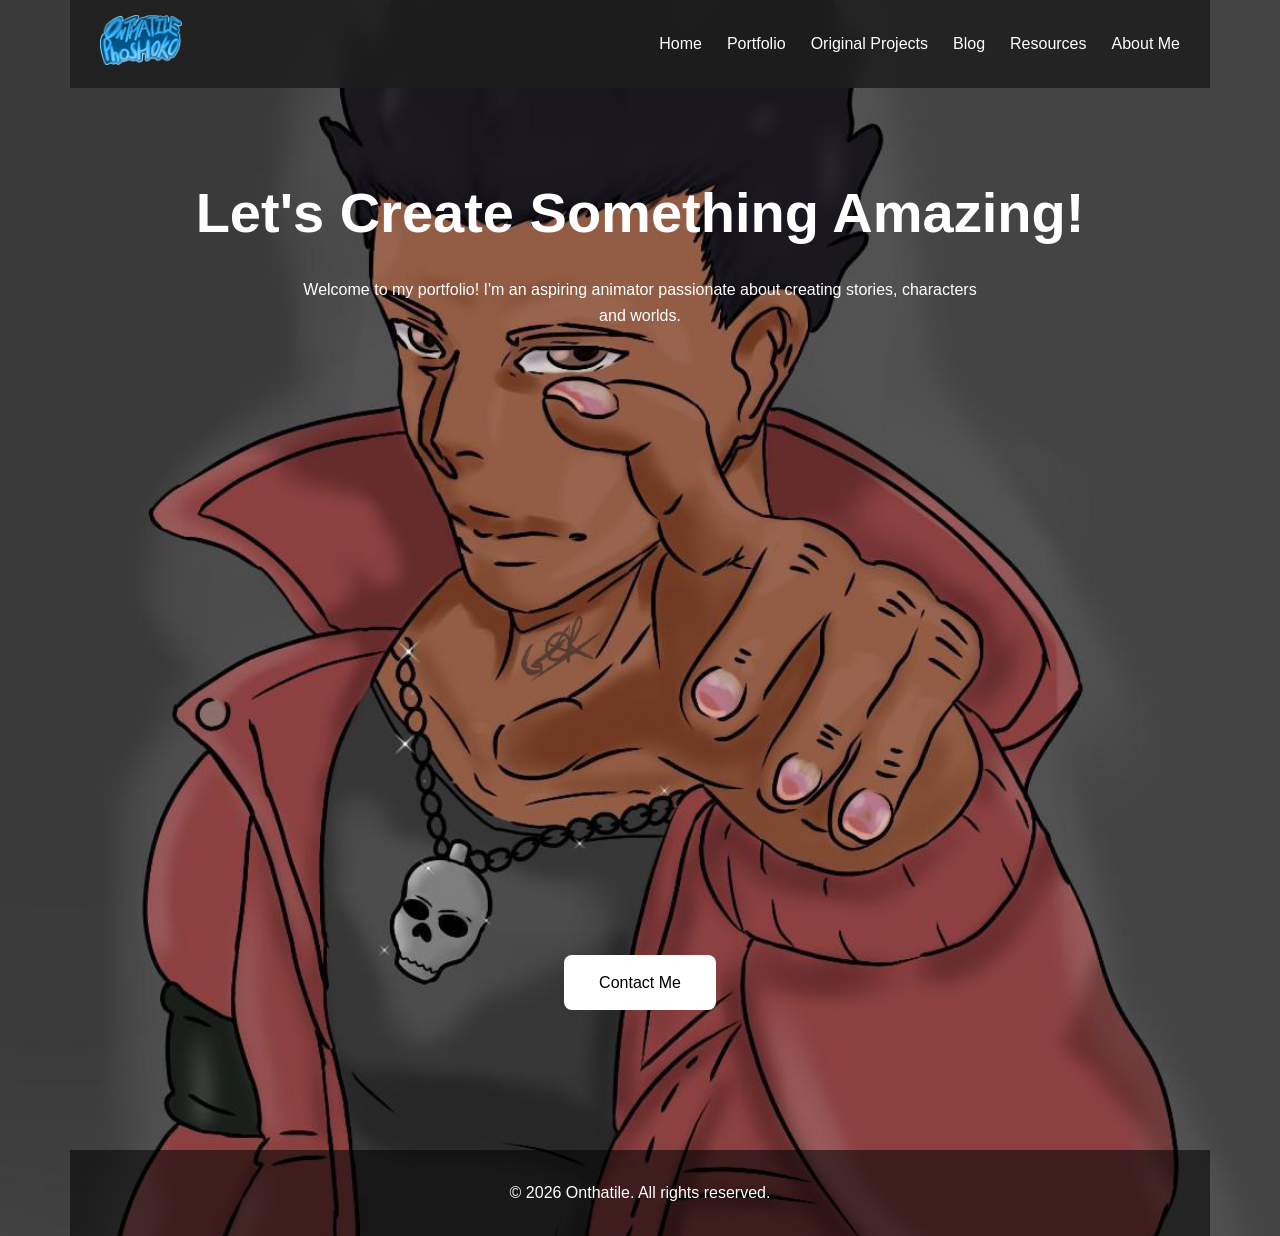
<file: index.html>
<!DOCTYPE html>
<html lang="en">
<head>
    <meta charset="UTF-8">
    <meta name="viewport" content="width=device-width, initial-scale=1.0">
    <title>Onthatile's Portfolio</title>

    <link rel="stylesheet" href="style.css">
</head>

<body>

<div class="container">

    <nav>
        <div class="logo">
            <img src="img/logo.png" alt="logo">
        </div>

        <div class="hamburger">
            <div class="bar"></div>
            <div class="bar"></div>
            <div class="bar"></div>
        </div>

        <ul class="nav-links">  
            <li><a href="index.html">Home</a></li>
            <li><a href="portfolio.html">Portfolio</a></li>
            <li><a href="original-projects.html">Original Projects</a></li>
            <li><a href="blog.html">Blog</a></li>
            <li><a href="resources.html">Resources</a></li>
            <li><a href="about-me.html">About Me</a></li>


        </ul>

    </nav>

    <main>

    <section>
        <h1>Let's Create Something Amazing!</h1>
        <p>Welcome to my portfolio!
            I'm an aspiring animator passionate about creating
            stories, characters and worlds.</p>
    </section>

    <section class="video-section">
       <iframe width="560" height="315" src="https://www.youtube.com/embed/-CXoq8dxG3Y?si=CcuuaiwkzkTdyqVP" title="YouTube video player" frameborder="0" allow="accelerometer; autoplay; clipboard-write; encrypted-media; gyroscope; picture-in-picture; web-share" referrerpolicy="strict-origin-when-cross-origin" allowfullscreen></iframe>
    </section>

    <section class="contact-section">
        <a class="button"
           href="mailto:onthatilephoshoko11@gmail.com" target="_blank">Contact Me
        </a>
    </section>

</main>

    <footer>

        <p>© 2026 Onthatile. All rights reserved.</p>

    </footer>

</div>

<script src="navigation.js" defer></script>

</body>

</html>
</file>
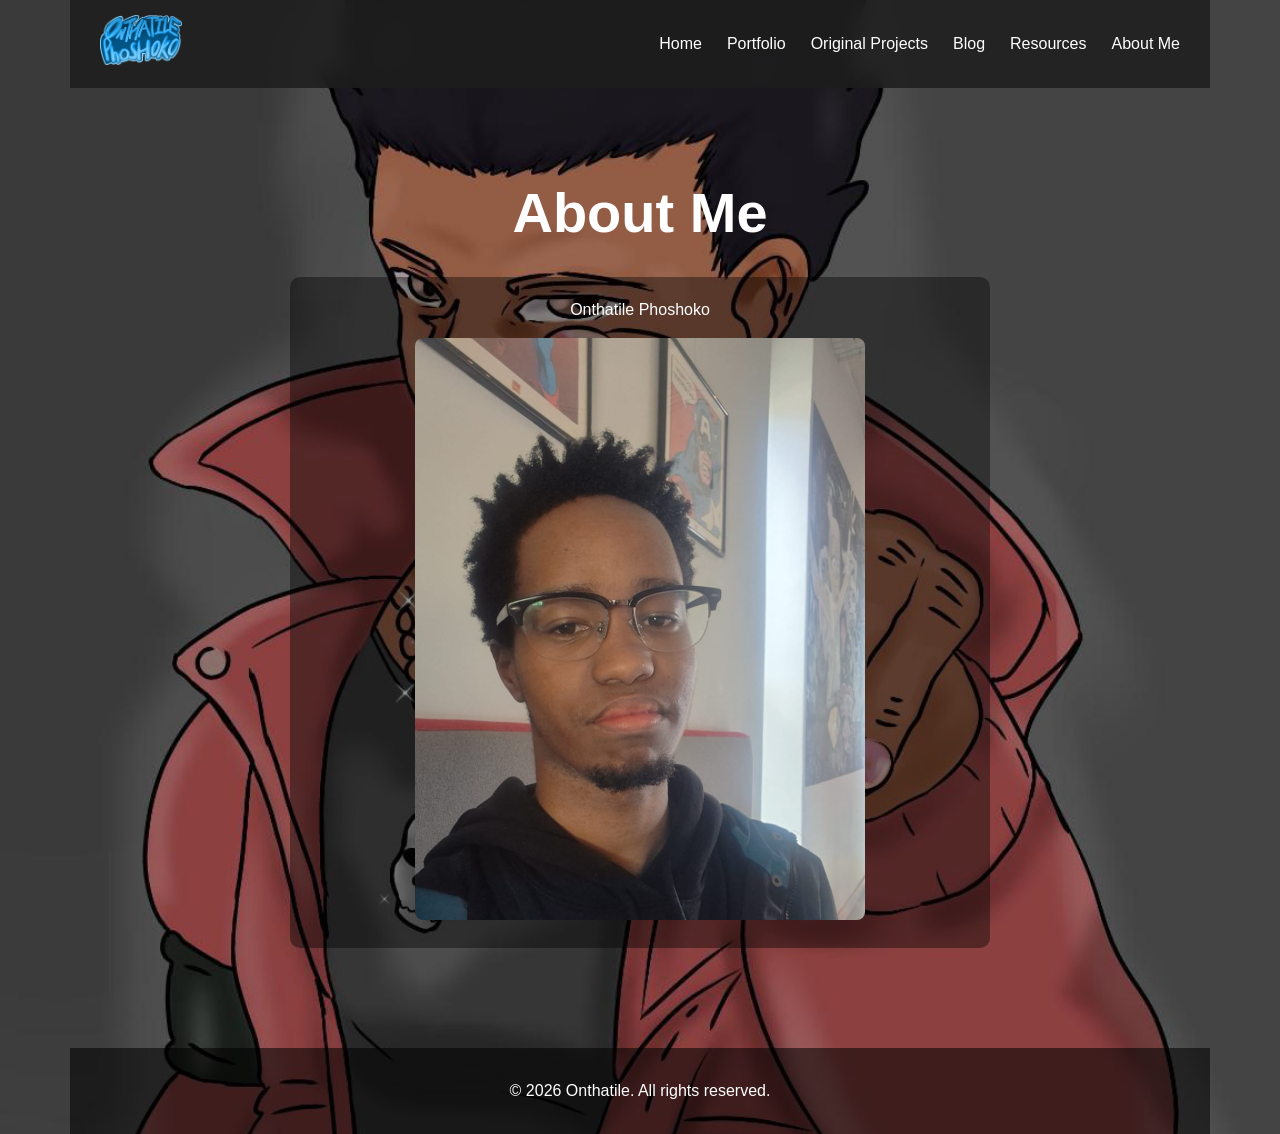
<file: about-me.html>
<!DOCTYPE html>
<html lang="en">
<head>
    <meta charset="UTF-8">
    <meta name="viewport" content="width=device-width, initial-scale=1.0">
    <title>About Me</title>

    <link rel="stylesheet" href="style.css">
</head>

<body>

<div class="container">

    <nav>
        <div class="logo">
            <img src="img/logo.png" alt="logo">
        </div>

        <div class="hamburger">
            <div class="bar"></div>
            <div class="bar"></div>
            <div class="bar"></div>
        </div>

        <ul class="nav-links">  
            <li><a href="index.html">Home</a></li>
            <li><a href="portfolio.html">Portfolio</a></li>
            <li><a href="original-projects.html">Original Projects</a></li>
            <li><a href="blog.html">Blog</a></li>
            <li><a href="resources.html">Resources</a></li>
            <li><a href="about-me.html">About Me</a></li>


        </ul>

    </nav>

    <main class="about">

<h1>About Me</h1>

<div class="card">
            <p>Onthatile Phoshoko</p>

           <img src="img/me.jpg"
             alt="Onthatile Phoshoko"
             class="project-image">
            
        </div>


</main>

    <footer>

        <p>© 2026 Onthatile. All rights reserved.</p>

    </footer>

</div>

<script src="navigation.js" defer></script>
    
</body>

</html>
</file>
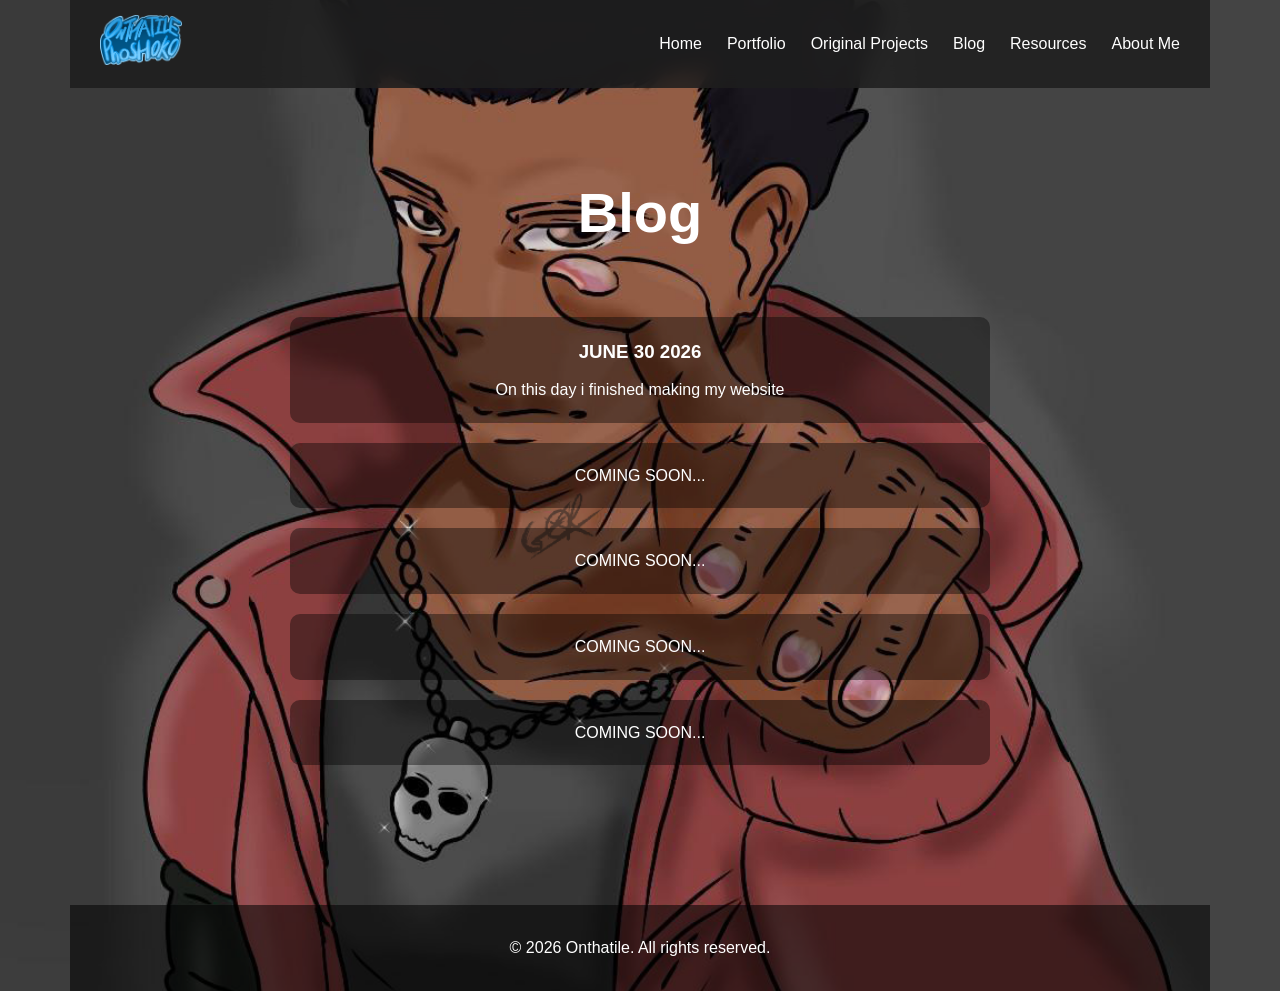
<file: blog.html>
<!DOCTYPE html>
<html lang="en">
<head>
    <meta charset="UTF-8">
    <meta name="viewport" content="width=device-width, initial-scale=1.0">
    <title>Blog</title>

    <link rel="stylesheet" href="style.css">
</head>

<body>

<div class="container">

    <nav>
        <div class="logo">
            <img src="img/logo.png" alt="logo">
        </div>

        <div class="hamburger">
            <div class="bar"></div>
            <div class="bar"></div>
            <div class="bar"></div>
        </div>

        <ul class="nav-links">  
            <li><a href="index.html">Home</a></li>
            <li><a href="portfolio.html">Portfolio</a></li>
            <li><a href="original-projects.html">Original Projects</a></li>
            <li><a href="blog.html">Blog</a></li>
            <li><a href="resources.html">Resources</a></li>
            <li><a href="about-me.html">About Me</a></li>


        </ul>

    </nav>

   <main>

<section>
        <h1>Blog</h1>
    </section>

    <section class="projects">

        <div class="card">
            <h3>JUNE 30 2026</h3>
            <p>On this day i finished making my website</p>
        </div>

        <div class="card">
            <p>COMING SOON...</p>
        </div>

         <div class="card">
            <p>COMING SOON...</p>
        </div>

         <div class="card">
            
            <p>COMING SOON...</p>
        </div>

         <div class="card">
            
            <p>COMING SOON...</p>
        </div>


</main>

    <footer>

        <p>© 2026 Onthatile. All rights reserved.</p>

    </footer>

</div>

<script src="navigation.js" defer></script>

</body>

</html>
</file>
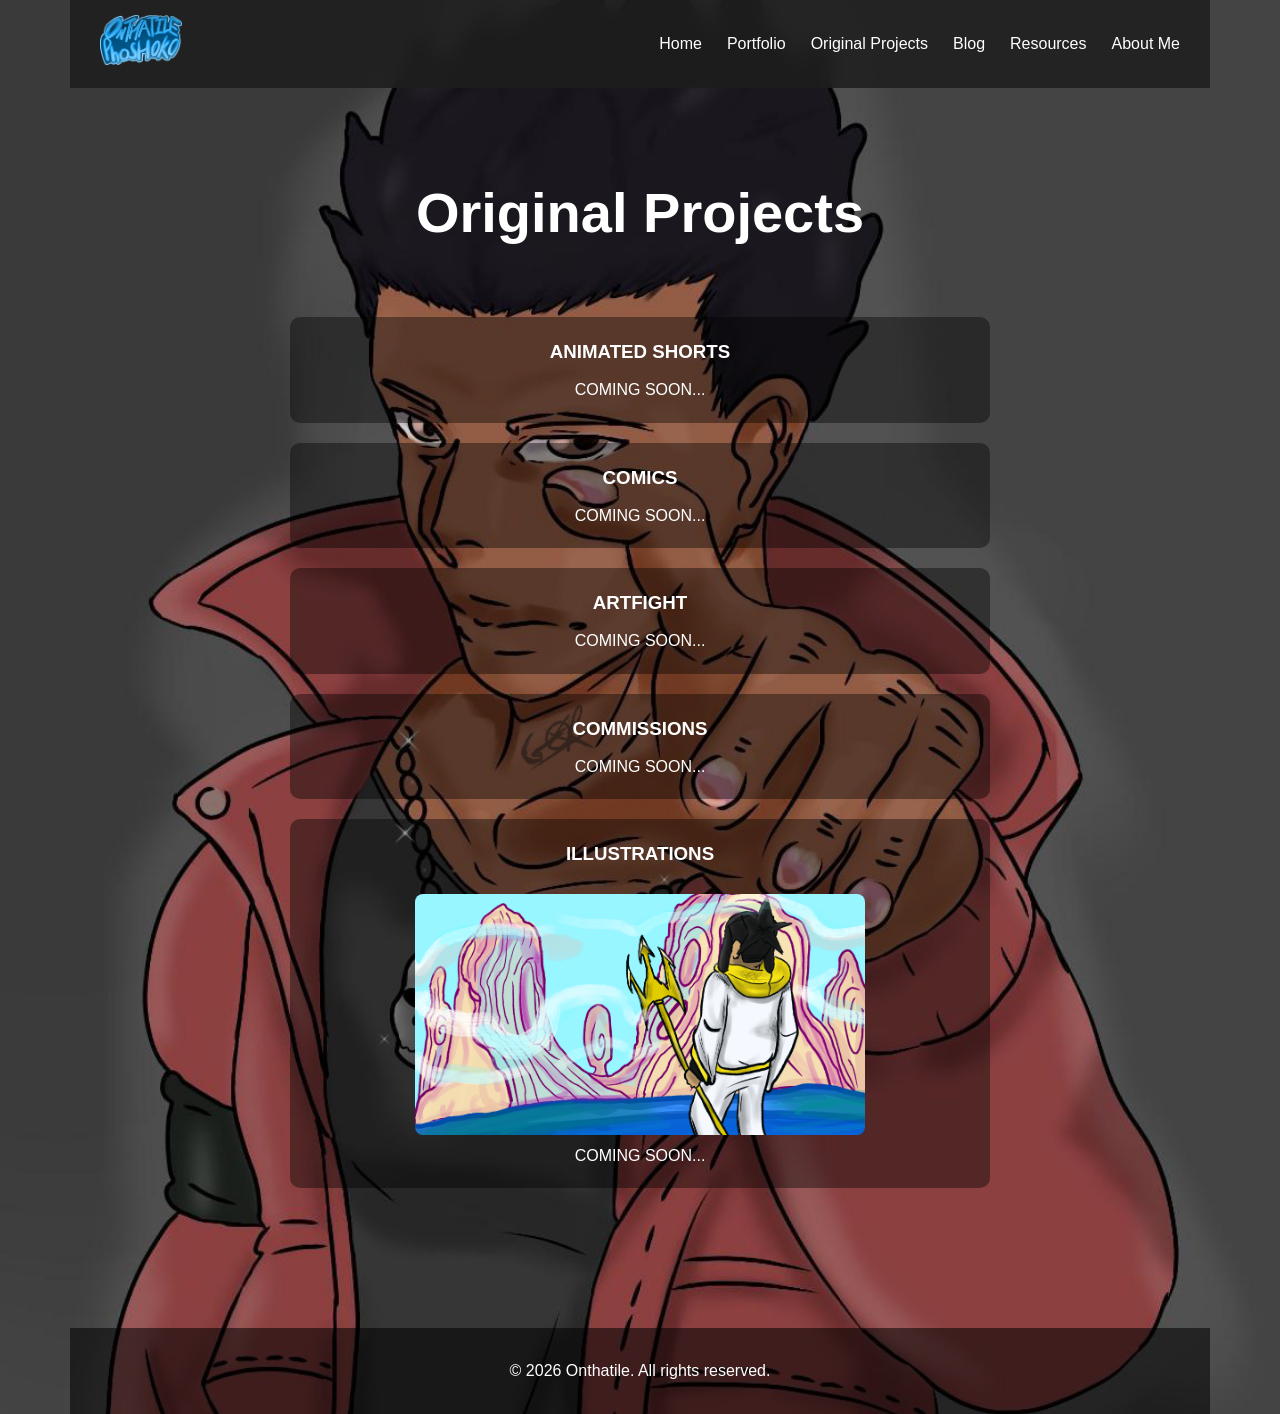
<file: original-projects.html>
<!DOCTYPE html>
<html lang="en">
<head>
    <meta charset="UTF-8">
    <meta name="viewport" content="width=device-width, initial-scale=1.0">
    <title>Original Work</title>

    <link rel="stylesheet" href="style.css">
</head>

<body>

<div class="container">

    <nav>
        <div class="logo">
            <img src="img/logo.png" alt="logo">
        </div>

        <div class="hamburger">
            <div class="bar"></div>
            <div class="bar"></div>
            <div class="bar"></div>
        </div>

        <ul class="nav-links">  
            <li><a href="index.html">Home</a></li>
            <li><a href="portfolio.html">Portfolio</a></li>
            <li><a href="original-projects.html">Original Projects</a></li>
            <li><a href="blog.html">Blog</a></li>
            <li><a href="resources.html">Resources</a></li>
            <li><a href="about-me.html">About Me</a></li>


        </ul>

    </nav>

   <main>

 <section>
        <h1>Original Projects</h1>
    </section>

    <section class="projects">

        <div class="card">
            <h3>ANIMATED SHORTS</h3>
            <p>COMING SOON...</p>
        </div>

        <div class="card">
            <h3>COMICS</h3>
            <p>COMING SOON...</p>
        </div>

         <div class="card">
            <h3>ARTFIGHT</h3>
            <p>COMING SOON...</p>
        </div>

         <div class="card">
            <h3>COMMISSIONS</h3>
            <p>COMING SOON...</p>
        </div>

         <div class="card">
            <h3>ILLUSTRATIONS</h3>
           <img src="img/Kallen Arts.png"
             alt="ILLUSTRATION OF KALLEN"
             class="project-image">
            <p>COMING SOON...</p>
        </div>

    </section>

</main>

    <footer>

        <p>© 2026 Onthatile. All rights reserved.</p>

    </footer>

</div>

<script src="navigation.js" defer></script>

</body>

</html>
</file>
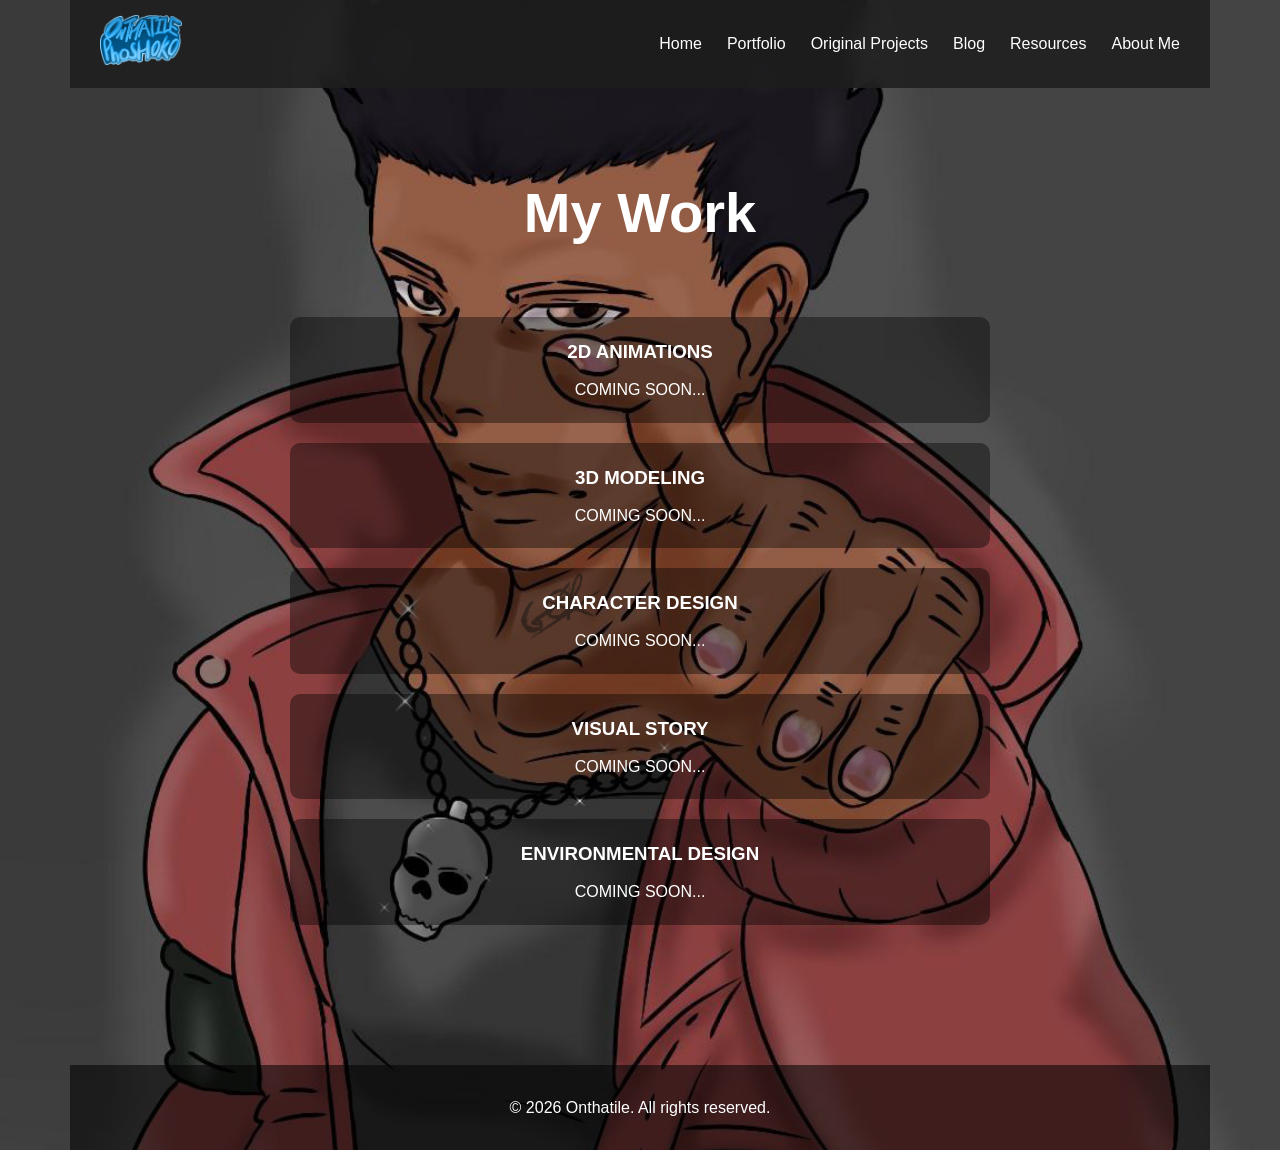
<file: portfolio.html>
<!DOCTYPE html>
<html lang="en">
<head>
    <meta charset="UTF-8">
    <meta name="viewport" content="width=device-width, initial-scale=1.0">
    <title>Portfolio</title>

    <link rel="stylesheet" href="style.css">
</head>

<body>

<div class="container">

    <nav>
        <div class="logo">
            <img src="img/logo.png" alt="logo">
        </div>

        <div class="hamburger">
            <div class="bar"></div>
            <div class="bar"></div>
            <div class="bar"></div>
        </div>

        <ul class="nav-links">  
            <li><a href="index.html">Home</a></li>
            <li><a href="portfolio.html">Portfolio</a></li>
            <li><a href="original-projects.html">Original Projects</a></li>
            <li><a href="blog.html">Blog</a></li>
            <li><a href="resources.html">Resources</a></li>
            <li><a href="about-me.html">About Me</a></li>


        </ul>

    </nav>

    <main>

    <section>
        <h1>My Work</h1>
    </section>

    <section class="projects">

        <div class="card">
            <h3>2D ANIMATIONS</h3>
            <p>COMING SOON...</p>
        </div>

        <div class="card">
            <h3>3D MODELING</h3>
            <p>COMING SOON...</p>
        </div>

         <div class="card">
            <h3>CHARACTER DESIGN</h3>
            <p>COMING SOON...</p>
        </div>

         <div class="card">
            <h3>VISUAL STORY</h3>
            <p>COMING SOON...</p>
        </div>

         <div class="card">
            <h3>ENVIRONMENTAL DESIGN</h3>
            <p>COMING SOON...</p>
        </div>

    </section>

</main>

    <footer>

        <p>© 2026 Onthatile. All rights reserved.</p>

    </footer>

</div>

<script src="navigation.js" defer></script>
    
</body>

</html>
</file>
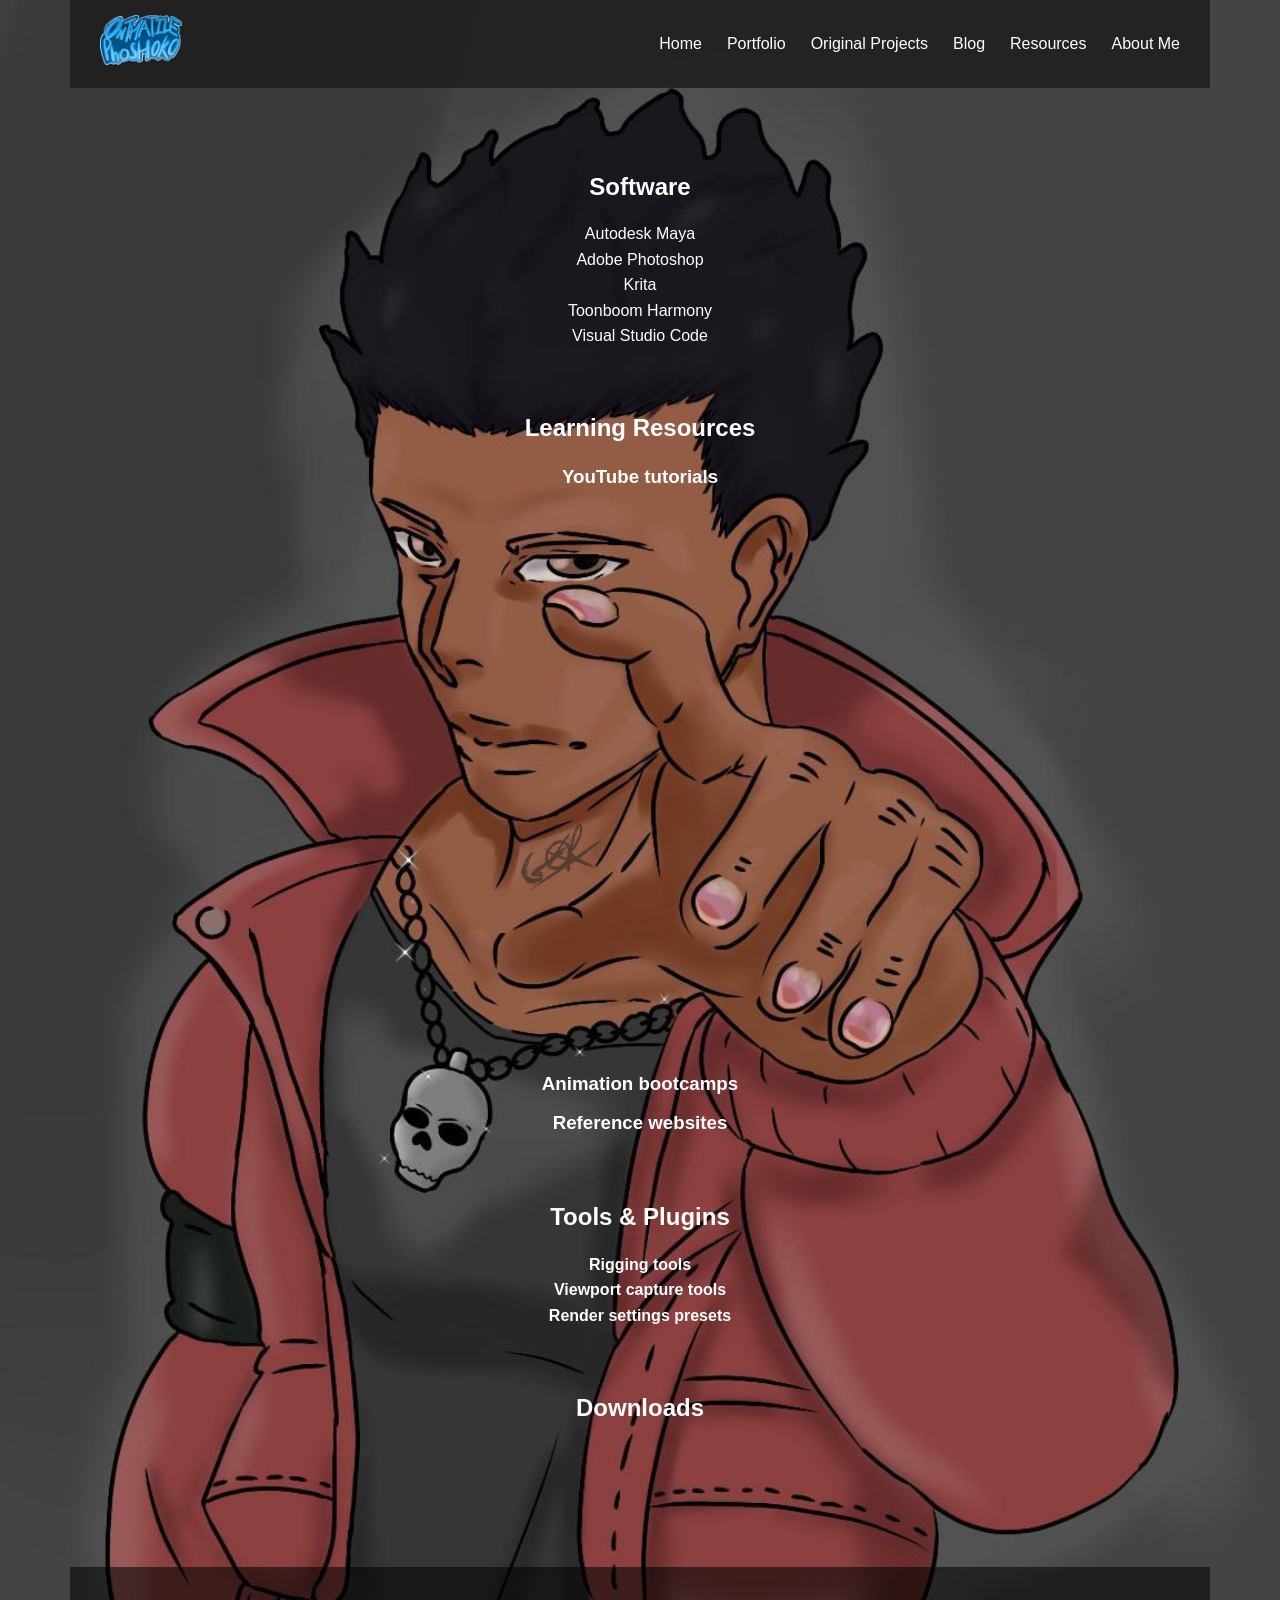
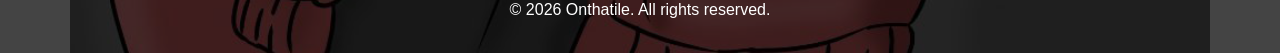
<file: resources.html>
<!DOCTYPE html>
<html lang="en">
<head>
    <meta charset="UTF-8">
    <meta name="viewport" content="width=device-width, initial-scale=1.0">
    <title>Resources</title>

    <link rel="stylesheet" href="style.css">
</head>

<body>

<div class="container">

    <nav>
        <div class="logo">
            <img src="img/logo.png" alt="logo">
        </div>

        <div class="hamburger">
            <div class="bar"></div>
            <div class="bar"></div>
            <div class="bar"></div>
        </div>

        <ul class="nav-links">  
            <li><a href="index.html">Home</a></li>
            <li><a href="portfolio.html">Portfolio</a></li>
            <li><a href="original-projects.html">Original Projects</a></li>
            <li><a href="blog.html">Blog</a></li>
            <li><a href="resources.html">Resources</a></li>
            <li><a href="about-me.html">About Me</a></li>


        </ul>

    </nav>

    <main>

   <section>
  <h2>Software</h2>
  <ul>
    <p>Autodesk Maya</p>
    <p>Adobe Photoshop</p>
    <p>Krita</p>
    <p>Toonboom Harmony</p>
    <p>Visual Studio Code</p>
  </ul>
</section>

<section>
  <h2>Learning Resources</h2>
  <ul>
    <h3>YouTube tutorials</h3>

    <section class="video-section">
       <iframe width="50" height="015" src="https://www.youtube.com/embed/C5QFHp1oAws?si=1T_LsLyiTck661s7" title="YouTube video player" frameborder="0" allow="accelerometer; autoplay; clipboard-write; encrypted-media; gyroscope; picture-in-picture; web-share" referrerpolicy="strict-origin-when-cross-origin" allowfullscreen></iframe>
    </section>

    <h3>Animation bootcamps</h3>
    <h3>Reference websites</h3>
  </ul>
</section>

<section>
  <h2>Tools & Plugins</h2>
  <ul>
     <h4>Rigging tools</h4>
     <h4>Viewport capture tools</h4>
     <h4>Render settings presets</h4>
  </ul>
</section>

<section>
  <h2>Downloads</h2>
  <a href=""></a>
</section>

</main>

    <footer>

        <p>© 2026 Onthatile. All rights reserved.</p>

    </footer>

</div>

<script src="navigation.js" defer></script>
    
</body>

</html>
</file>
<file: style.css>
/* Reset */
* {
    margin: 0;
    padding: 0;
    box-sizing: border-box;
}

/* Body */

body {
    background-image: url("img/Lord Gordon.png");
    background-size: cover;
    background-position: center;
    background-repeat: no-repeat;
    background-color: #444;

    font-family: Arial, Helvetica, sans-serif;
    color: white;
    line-height: 1.6;
}

/* Layout */

.container {
    width: 100%;
    max-width: 1200px;
    margin: auto;
    padding: 0 30px;
}

/* Navigation */

nav {
    position: sticky;
    top: 0;

    display: flex;
    justify-content: space-between;
    align-items: center;

    padding: 15px 30px;

    background: rgba(30,30,30,.85);
    backdrop-filter: blur(10px);

    z-index: 1000;
}

.logo img {
    height: 50px;
}

.nav-links {
    display: flex;
    list-style: none;
    gap: 25px;
}

.nav-links a {
    text-decoration: none;
    color: white;
    transition: .3s;
}

.nav-links a:hover {
    color: #66baff;
}

/* Hamburger */

.hamburger {
    display: none;
    flex-direction: column;
    gap: 5px;
    cursor: pointer;
}

.bar {
    width: 25px;
    height: 3px;
    background: white;
    border-radius: 3px;
}

/* Main */

main {
    text-align: center;
    padding: 80px 40px;
}

section {
    margin-bottom: 60px;
}

h1 {
    font-size: 3.5rem;
    margin-bottom: 20px;
}

h2 {
    margin-bottom: 15px;
}

h3 {
    margin-bottom: 10px;
}

p {
    max-width: 700px;
    margin: auto;
}

/* Button */

.button {
    display: inline-block;

    padding: 15px 35px;

    background: white;
    color: black;

    text-decoration: none;
    border-radius: 8px;

    transition: .3s;
}

.button:hover {
    background: #ddd;
}

/* Cards */

.card {
    background: rgba(0,0,0,.4);

    padding: 20px;
    margin: 20px auto;

    border-radius: 10px;

    max-width: 700px;
}

.card img,
.project-image {
    width: 100%;
    max-width: 450px;
    height: auto;

    border-radius: 8px;
    margin-top: 15px;
}

/* Video */

.video-section {
    display: flex;
    justify-content: center;
}

iframe {
    width: 100%;
    max-width: 900px;
    aspect-ratio: 16/9;
    height: auto;
    border: none;
}

/* Footer */

footer {
    text-align: center;
    padding: 30px;

    background: rgba(0,0,0,.55);
}

/* ---------------- MOBILE ---------------- */

@media (max-width:768px) {

    .container {
        padding: 0 15px;
    }

    nav {
        flex-wrap: wrap;
        padding: 15px;
    }

    .hamburger {
        display: flex;
    }

    .nav-links {
        display: none;

        width: 100%;
        margin-top: 15px;

        flex-direction: column;
        align-items: center;

        gap: 15px;
    }

    .nav-links.active {
        display: flex;
    }

    main {
        padding: 50px 20px;
    }

    h1 {
        font-size: 2.2rem;
    }

    h2 {
        font-size: 1.6rem;
    }

    h3 {
        font-size: 1.2rem;
    }

    p {
        font-size: .95rem;
    }

    .button {
        width: 100%;
        max-width: 300px;
    }

    .card {
        padding: 15px;
    }

    iframe {
        width: 100%;
    }
}
</file>
